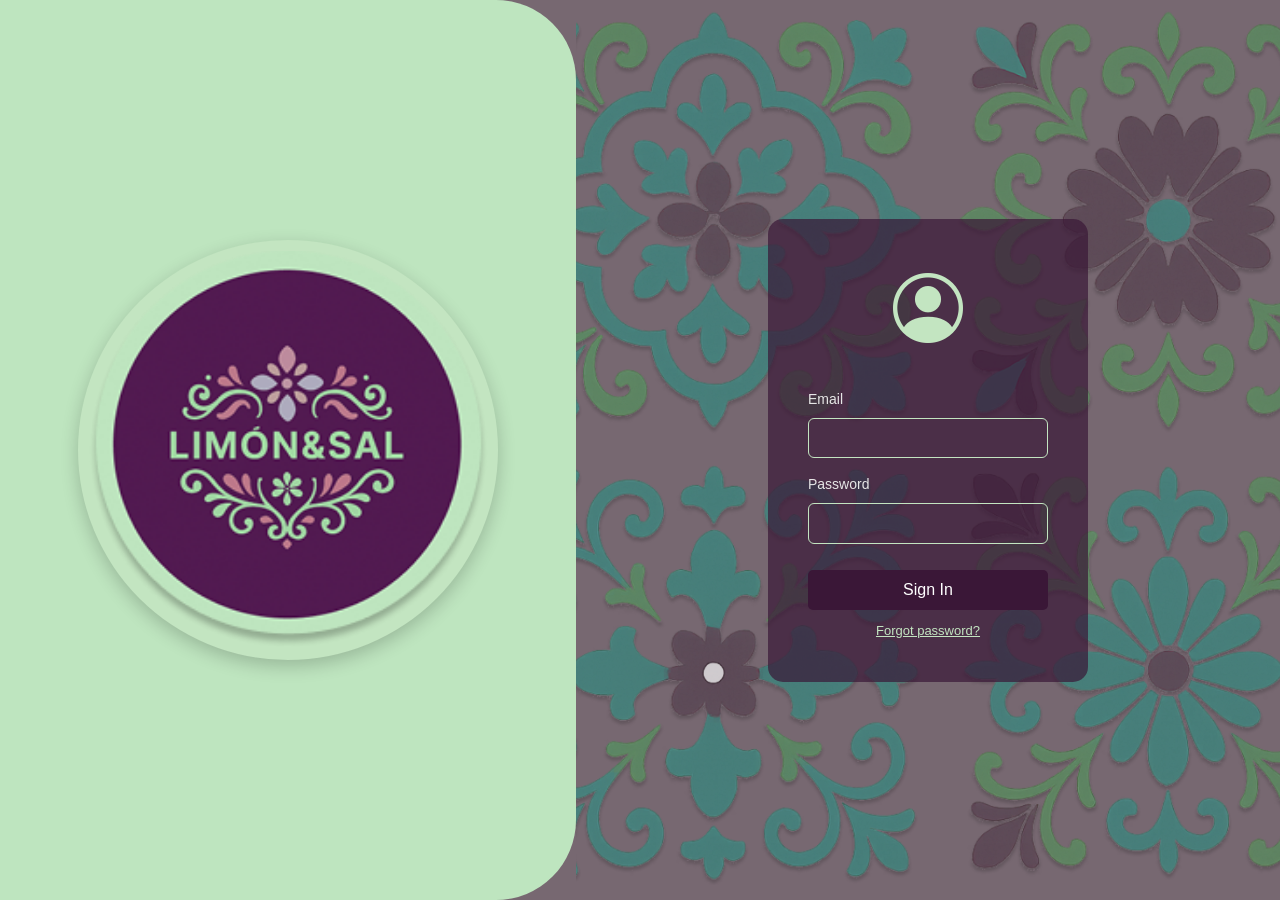
<file: login.html>
<!DOCTYPE html>
<html lang="es">
<head>
  <meta charset="UTF-8">
  <meta name="viewport" content="width=device-width, initial-scale=1.0">
  <title>LIMÓN & SAL - Login</title>
  <link href="https://cdn.jsdelivr.net/npm/bootstrap@5.3.8/dist/css/bootstrap.min.css" rel="stylesheet">
  <link rel="stylesheet" href="./css/login.css">
  <link rel="stylesheet" href="https://cdn.jsdelivr.net/npm/bootstrap-icons@1.11.3/font/bootstrap-icons.min.css">
</head>
<body>
  <div class="login-container">
    <!-- Lado Izquierdo -->
    <div class="left-section">
      <div class="circle-bg">
        <img src="./images/logo.png" alt="Logo Limon y Sal">
      </div>
    </div>

    <!-- Lado Derecho -->
    <div class="right-section">
      <div class="login-box">
        <div class="icon-user">
          <i class="bi bi-person-circle"></i>
        </div>

        <form id="loginForm">
          <div class="mb-3">
            <label for="email" class="form-label">Email</label>
            <input type="email" id="email" class="form-control" required>
          </div>

          <div class="mb-3">
            <label for="password" class="form-label">Password</label>
            <input type="password" id="password" class="form-control" required>
          </div>

          <button type="submit" class="btn btn-login">Sign In</button>

          <div class="text-center mt-2">
            <a href="#" class="forgot-link">Forgot password?</a>
          </div>
        </form>
      </div>
    </div>
  </div>

  <script src="./js/login.js"></script>
</body>
</html>
</file>
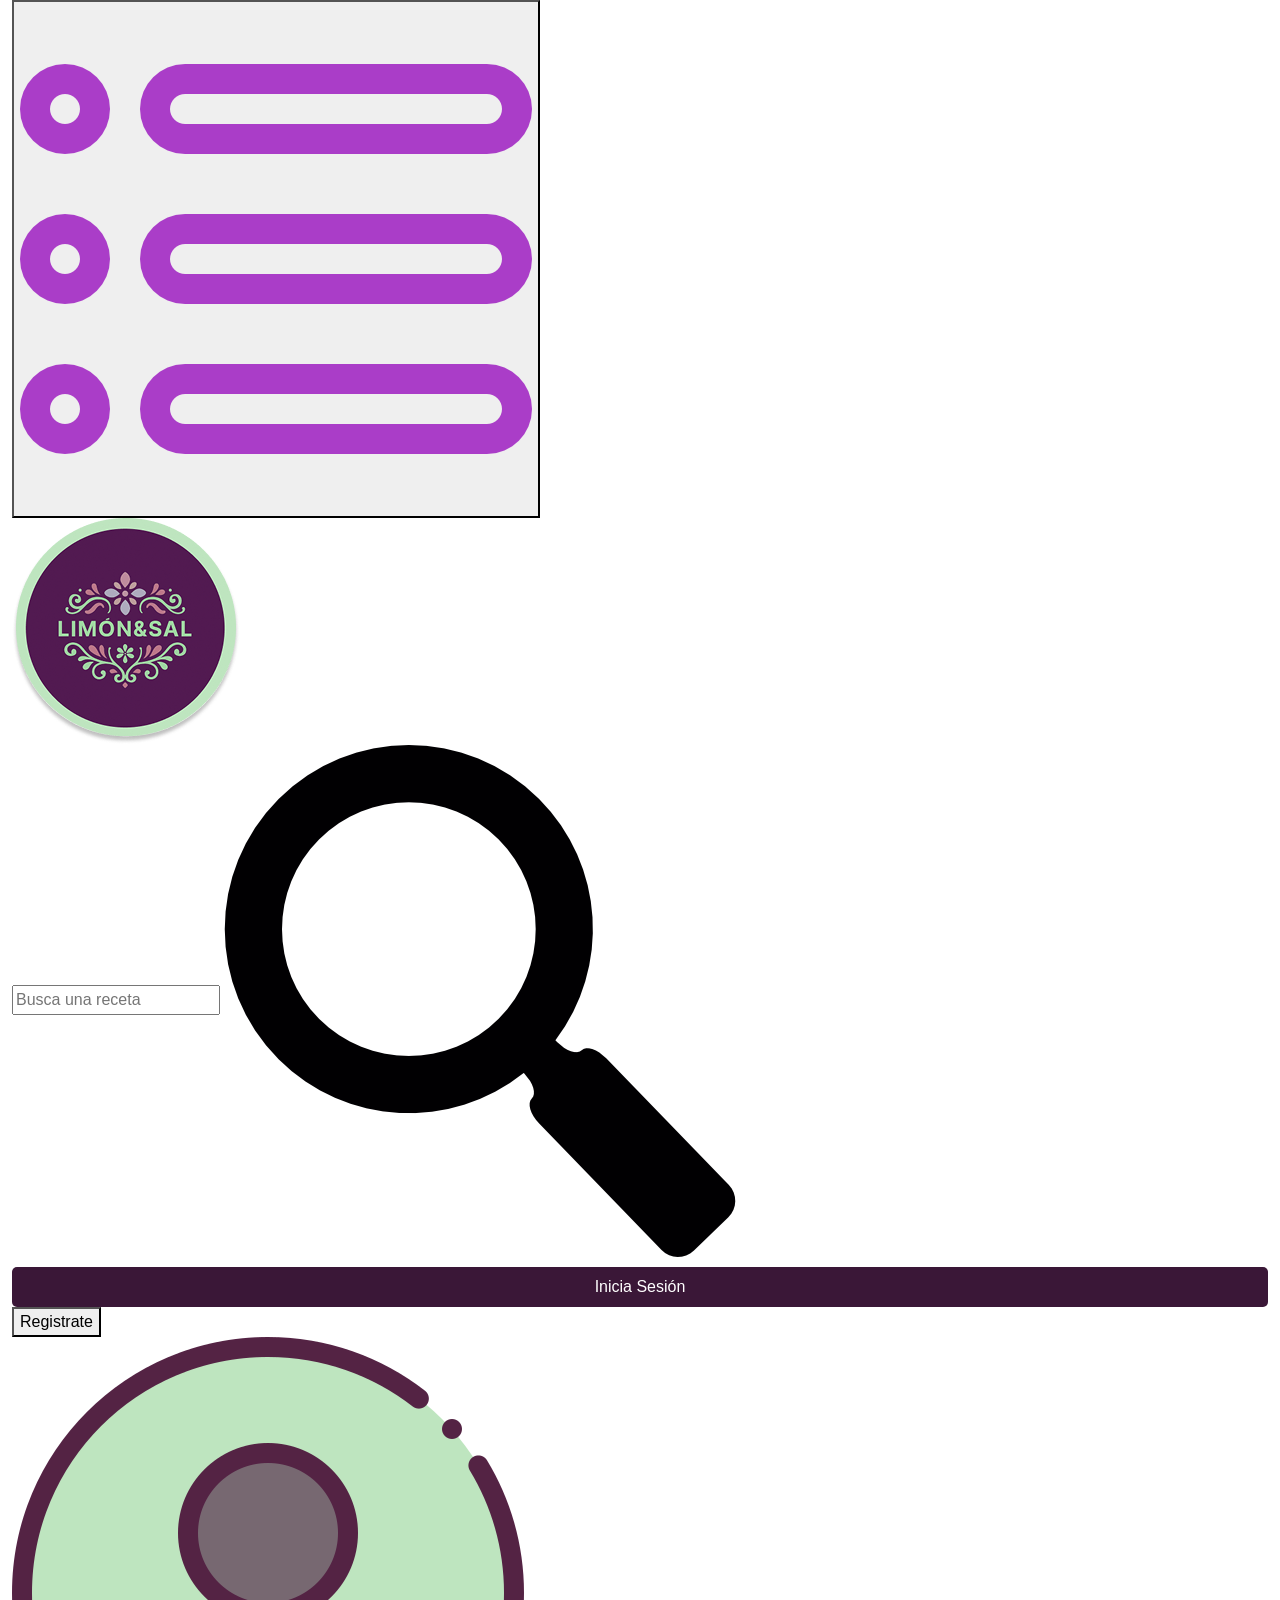
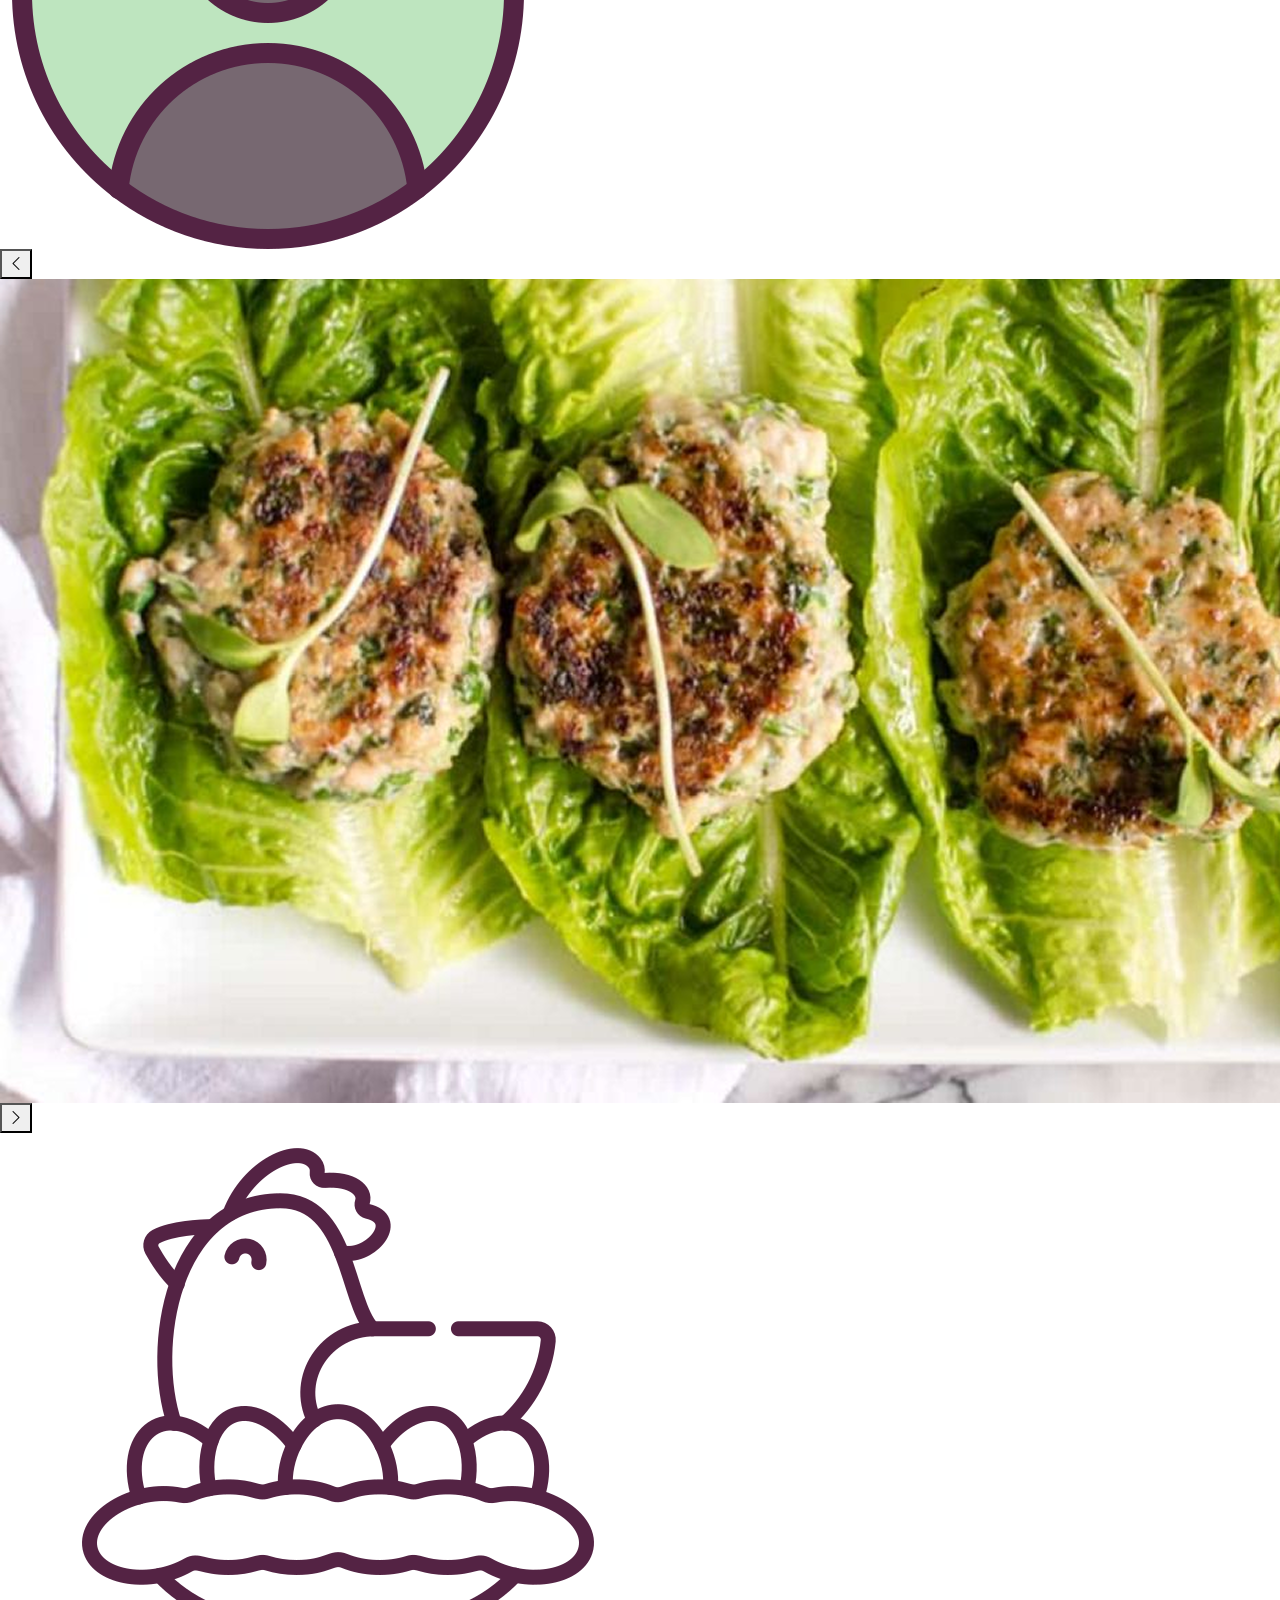
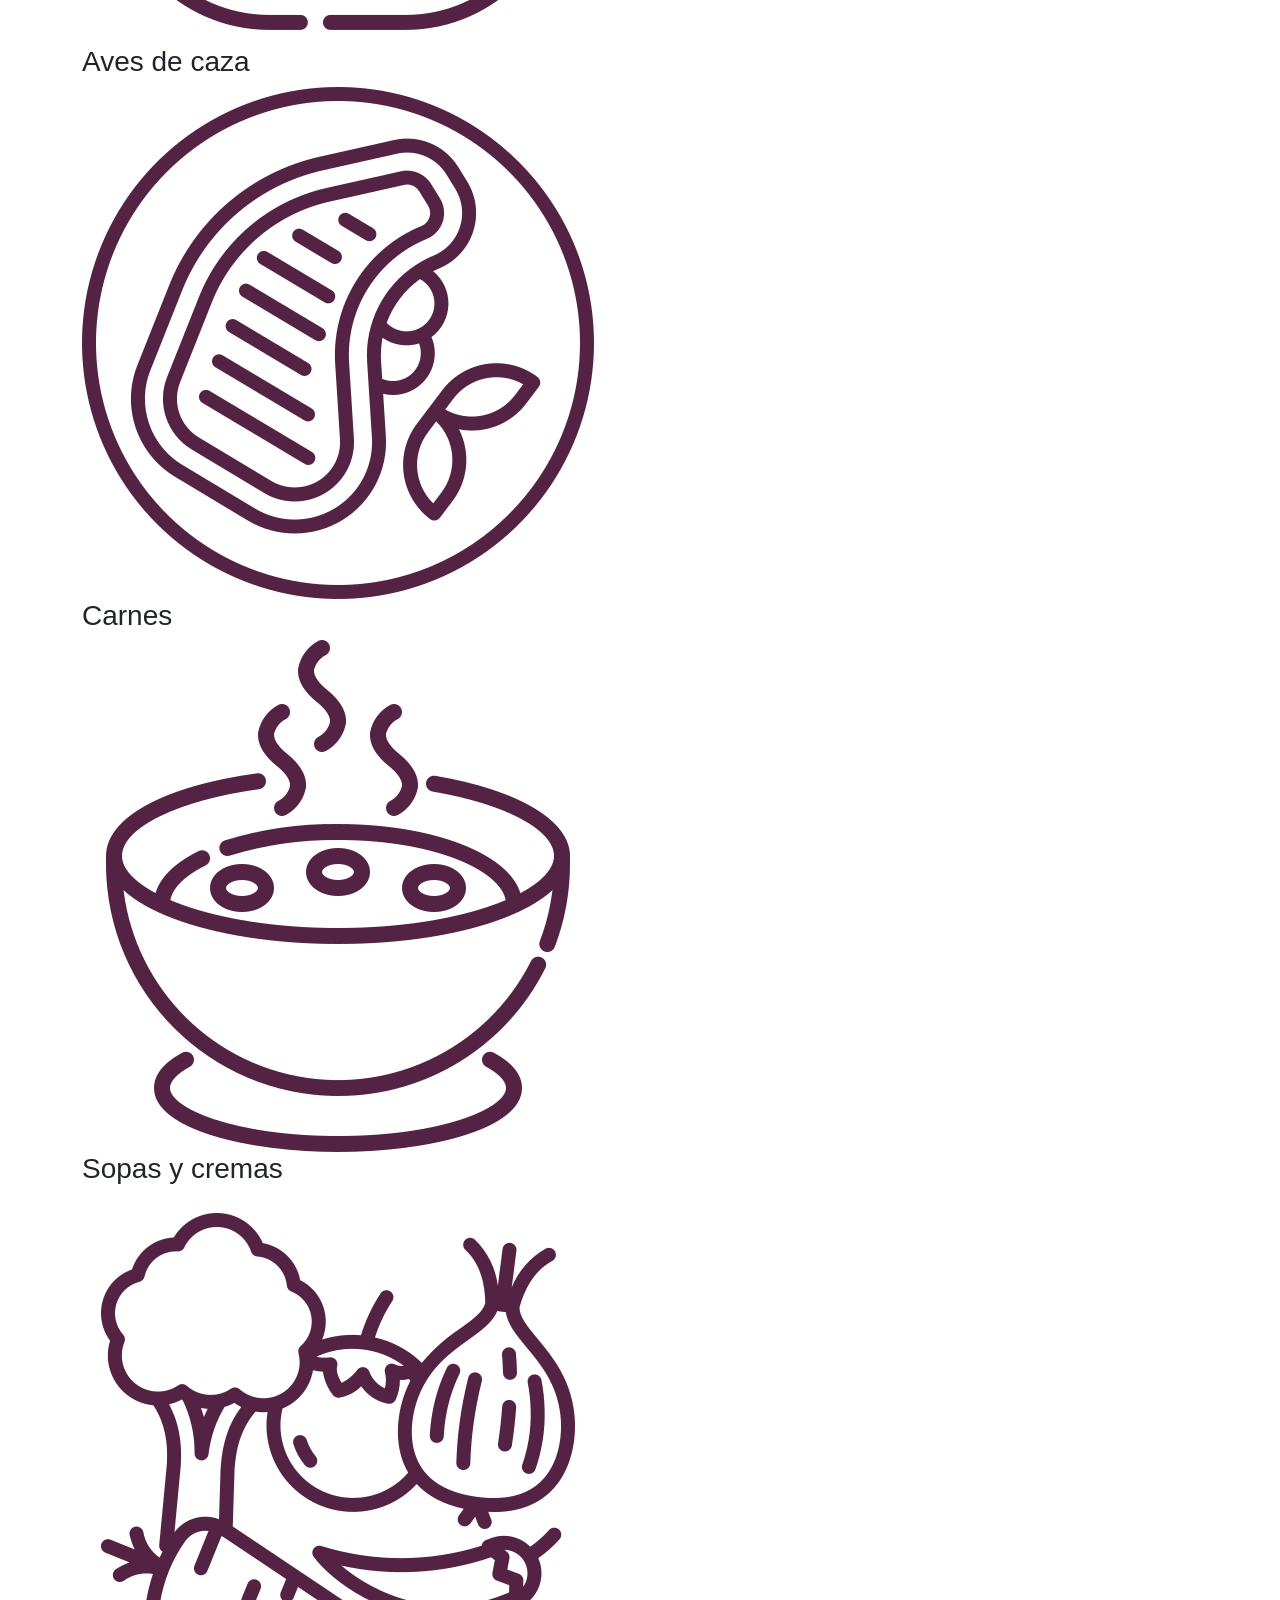
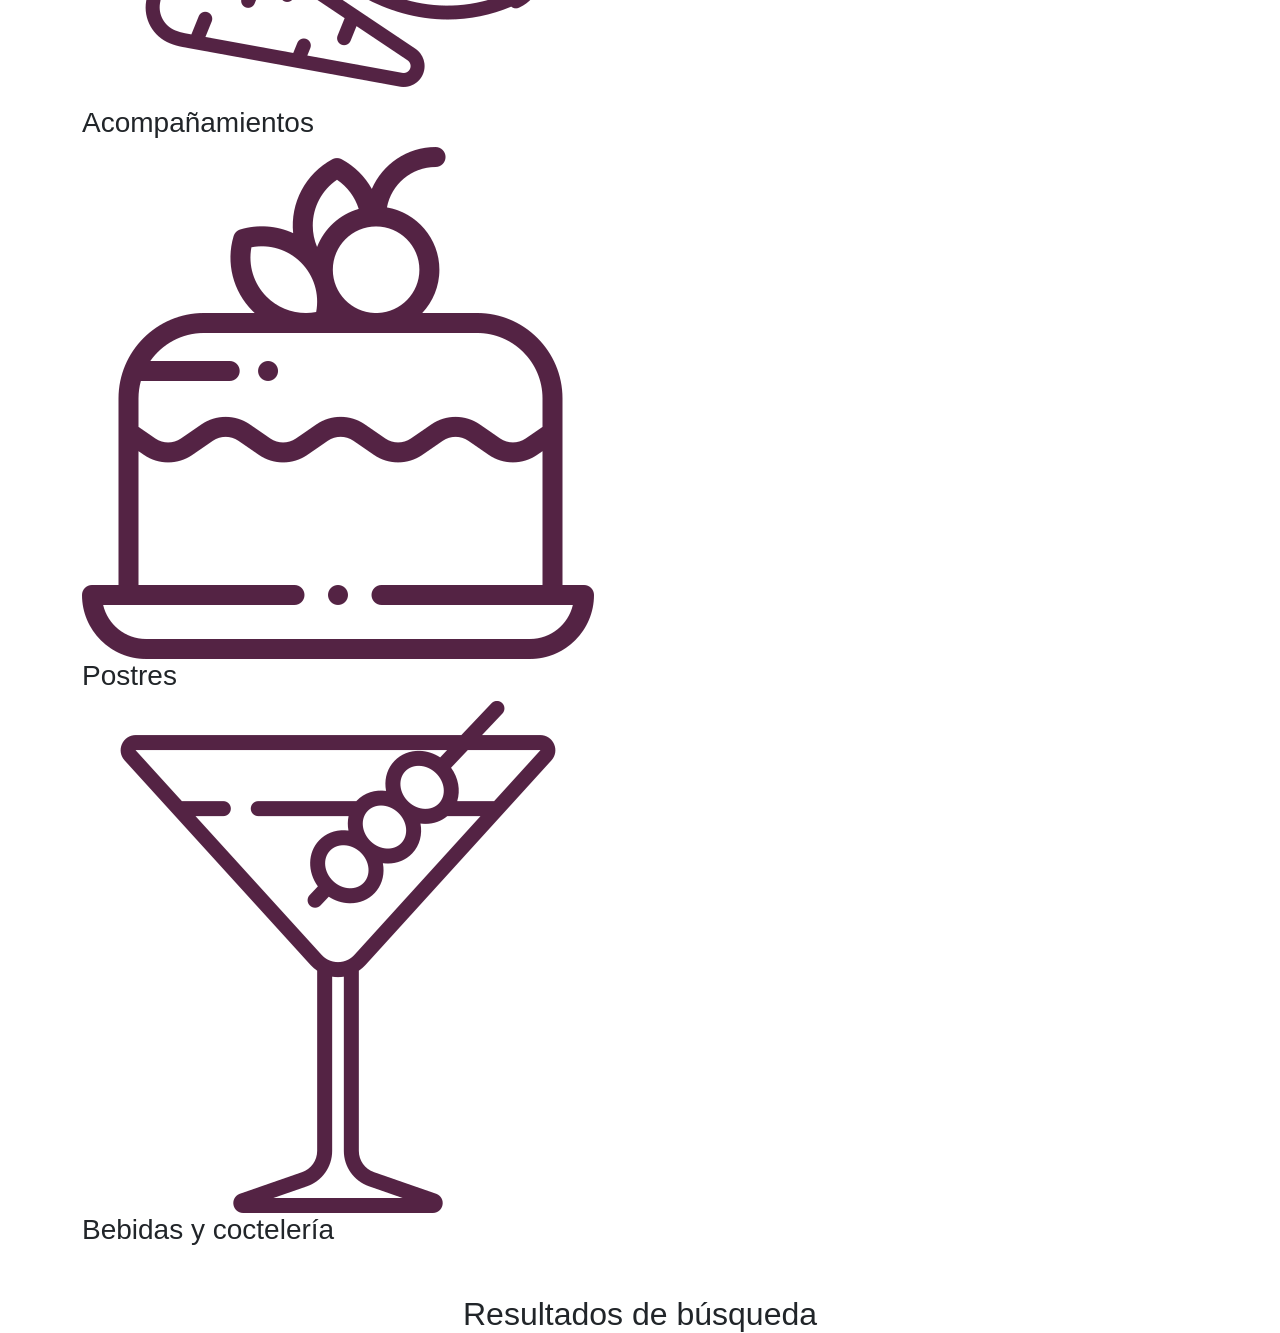
<file: principalpage.html>
<!DOCTYPE html>
<html lang="en">
<head>
  <meta charset="UTF-8">
  <meta name="viewport" content="width=device-width, initial-scale=1.0">
  <title>LIMÓN & SAL - Recetas</title>
  <link href="https://cdn.jsdelivr.net/npm/bootstrap@5.3.8/dist/css/bootstrap.min.css" rel="stylesheet">
  <link rel="stylesheet" href="./css/app.css">
  <link rel="stylesheet" href="https://cdn.jsdelivr.net/npm/bootstrap-icons@1.11.3/font/bootstrap-icons.min.css">
</head>
<body>
  <!-- Header -->
  <header class="navbar-custom">
    <div class="container-fluid">
      <div class="navbar-content">
        <!-- Menu hamburguesa -->
        <button class="btn-menu">
          <img src="./images/menu.png" alt="Menu" class="icon-img">
        </button>

        <!-- Logo -->
        <div class="logo-container">
          <img src="./images/logo.png" alt="LIMÓN & SAL" class="logo">
        </div>

        <!-- Barra de búsqueda -->
        <div class="search-container">
          <input type="text" id="searchInput" class="search-input" placeholder="Busca una receta">
          <img src="./images/busqueda-de-lupa.png" alt="Buscar" id="searchBtn" class="search-icon" style="cursor:pointer">
        </div>

        <!-- Botones de sesión -->
        <div class="auth-buttons">
          <button class="btn-auth btn-login">Inicia Sesión</button>
          <button class="btn-auth btn-register">Registrate</button>
        </div>

        <!-- Icono de usuario -->
        <div class="user-icon">
          <img src="./images/usuario.png" alt="Usuario" class="icon-user-img">
        </div>
      </div>
    </div>
  </header>

  <!-- Hero Section - Carrusel -->
  <section class="hero-section">
    <div class="carousel-container">
      <button class="carousel-btn prev-btn">
        <i class="bi bi-chevron-left"></i>
      </button>
      
      <div class="carousel-images">
        <img src="./images/hero-main.png" alt="Receta destacada" class="hero-image active">
      </div>

      <button class="carousel-btn next-btn">
        <i class="bi bi-chevron-right"></i>
      </button>
    </div>
  </section>

  <!-- Categorías de Recetas -->
  <section class="categories-section">
    <div class="container">
      <div class="categories-grid">
        <!-- Aves de caza -->
        <div class="category-card">
          <div class="category-icon">
            <img src="./images/gallina.png" alt="Aves de caza">
          </div>
          <h3 class="category-title">Aves de caza</h3>
        </div>

        <!-- Carnes -->
        <div class="category-card">
          <div class="category-icon">
            <img src="./images/bife.png" alt="Carnes">
          </div>
          <h3 class="category-title">Carnes</h3>
        </div>

        <!-- Sopas y cremas -->
        <div class="category-card">
          <div class="category-icon">
            <img src="./images/sopa.png" alt="Sopas y cremas">
          </div>
          <h3 class="category-title">Sopas y cremas</h3>
        </div>

        <!-- Acompañamientos -->
        <div class="category-card">
          <div class="category-icon">
            <img src="./images/verduras.png" alt="Acompañamientos">
          </div>
          <h3 class="category-title">Acompañamientos</h3>
        </div>

        <!-- Postres -->
        <div class="category-card">
          <div class="category-icon">
            <img src="./images/postres.png" alt="Postres">
          </div>
          <h3 class="category-title">Postres</h3>
        </div>

        <!-- Bebidas y coctelería -->
        <div class="category-card">
          <div class="category-icon">
            <img src="./images/bebidas.png" alt="Bebidas y coctelería">
          </div>
          <h3 class="category-title">Bebidas y coctelería</h3>
        </div>
      </div>
    </div>
  </section>

  <script src="https://cdn.jsdelivr.net/npm/bootstrap@5.3.8/dist/js/bootstrap.bundle.min.js"></script>
  <script src="./js/app.js"></script>
</body>

<!-- Recetas -->
<section id="recipes-section" class="container my-5">
  <h2 class="mb-4 text-center">Resultados de búsqueda</h2>
  <div id="recipesContainer" class="row g-4"></div>
</section>

</html>
</file>
<file: css/login.css>
/* General */
body, html {
  height: 100%;
  margin: 0;
  font-family: 'Segoe UI', sans-serif;
  background-color: #776871;
}

/* Contenedor principal */
.login-container {
  display: flex;
  height: 100vh;
  width: 100%;
}

/* Sección izquierda */
.left-section {
  width: 45%;
  background-color: #BEE5BF;
  display: flex;
  align-items: center;
  justify-content: center;
  border-top-right-radius: 80px;
  border-bottom-right-radius: 80px;
  position: relative;
}

/* Círculo verde grande */
.circle-bg {
  width: 420px;
  height: 420px;
  background-color: #C3E5C1;
  border-radius: 50%;
  display: flex;
  align-items: center;
  justify-content: center;
  box-shadow: 0 6px 18px rgba(0, 0, 0, 0.2);
}

.circle-bg img {
  width: 95%;
  height: auto;
  align-items: center;
}

/* Sección derecha */
.right-section {
  width: 55%;
  background-image: url('../images/bg1.png');
  background-size: cover;
  background-position: center;
  display: flex;
  justify-content: center;
  align-items: center;
  background-color: #776871;
}

/* Caja del formulario */
.login-box {
  background-color: rgba(58, 23, 55, 0.7);
  padding: 40px;
  border-radius: 15px;
  width: 320px;
  text-align: center;
  color: #e6e6e6;
}

.icon-user {
  font-size: 70px;
  color: #C3E5C1;
  margin-bottom: 25px;
}

/* Inputs */
.form-label {
  color: #e6e6e6;
  font-size: 14px;
  text-align: left;
  display: block;
}

.form-control {
  background-color: transparent;
  border: 1px solid #C3E5C1;
  border-radius: 6px;
  color: #fff;
  font-size: 15px;
  padding: 8px 10px;
}

.form-control:focus {
  background-color: rgba(255,255,255,0.1);
  border-color: #C3E5C1;
  outline: none;
  box-shadow: none;
  color: #fff;
}

.form-control::placeholder {
  color: #ccc;
}

/* Botón */
.btn-login {
  background-color: #3A1737;
  color: #fff;
  border: none;
  width: 100%;
  margin-top: 10px;
  border-radius: 5px;
  padding: 8px 0;
  transition: background 0.3s ease;
  font-weight: 500;
}

.btn-login:hover {
  background-color: #531d56;
}

/* Enlace */
.forgot-link {
  font-size: 13px;
  color: #C3E5C1;
  text-decoration: underline;
}

.forgot-link:hover {
  color: #fff;
}

/* Responsive */
@media (max-width: 768px) {
  .login-container {
    flex-direction: column;
  }
  
  .left-section {
    width: 100%;
    height: 40%;
    border-top-right-radius: 0;
    border-bottom-right-radius: 0;
    border-bottom-left-radius: 40px;
    border-bottom-right-radius: 40px;
  }
  
  .right-section {
    width: 100%;
    height: 60%;
  }
  
  .circle-bg {
    width: 250px;
    height: 250px;
  }
}
</file>
<file: css/app.css>
/*eneral */
body, html {
  height: 100%;
  margin: 0;
  font-family: 'Segoe UI', sans-serif;
  background-color: white;
}

/* Contenedor principal */
.login-container {
  display: flex;
  height: 100vh;
  width: 100%;
}

/* Sección izquierda */
.left-section {
  width: 45%;
  background-color: #BEE5BF;
  display: flex;
  align-items: center;
  justify-content: center;
  /*border-top-right-radius: 80px;
  border-bottom-right-radius: 80px;*/
  position: relative;
}

/* Círculo verde grande */
.circle-bg {
  width: 420px;
  height: 420px;
  background-color: #eef1ee;
  border-radius: 50%;
  display: flex;
  align-items: center;
  justify-content: center;
  box-shadow: 0 6px 18px rgba(0, 0, 0, 0.2);
}

.circle-bg img {
  width: 95%;
  height: auto;
  align-items: center;
}

/* Sección derecha */
.right-section {
  width: 55%;
  height: 100%;
  background-image: url('../images/fondo-colores.png');
  background-size: cover;
  background-position: center;
  display: flex;
  justify-content: center;
  align-items: center;
}

/* Caja del formulario */
.login-box {
  background-color: rgba(58, 23, 55, 0.7);
  padding: 40px;
  border-radius: 15px;
  width: 320px;
  text-align: center;
  color: #e6e6e6;
}

.icon-user {
  font-size: 70px;
  color: #ffffff;
  margin-bottom: 25px;
}

/* Inputs */
.form-label {
  color: #e6e6e6;
  font-size: 14px;
}

.form-control {
  background-color: transparent;
  border: 1px solid #C3E5C1;
  border-radius: 6px;
  color: #fff;
  font-size: 15px;
  padding: 8px 10px;
}

.form-control:focus {
  background-color: rgba(255,255,255,0.1);
  border-color: #C3E5C1;
  outline: none;
  box-shadow: none;
}

/* Botón */
.btn-login {
  background-color: #3A1737;
  color: #fff;
  border: none;
  width: 100%;
  margin-top: 10px;
  border-radius: 5px;
  padding: 8px 0;
  transition: background 0.3s ease;
}

/* Botón Google */
.btn-google {
  background-color: #457c47;
  color: #fff;
  border: none;
  width: 100%;
  margin-top: 10px;
  border-radius: 5px;
  padding: 8px 0;
  transition: background 0.3s ease;
}

.btn-login:hover {
  background-color: #531d56;
}

/* Enlace */
.forgot-link {
  font-size: 13px;
  color: #C3E5C1;
  text-decoration: underline;
}

.forgot-link:hover {
  color: #fff;
}
</file>
